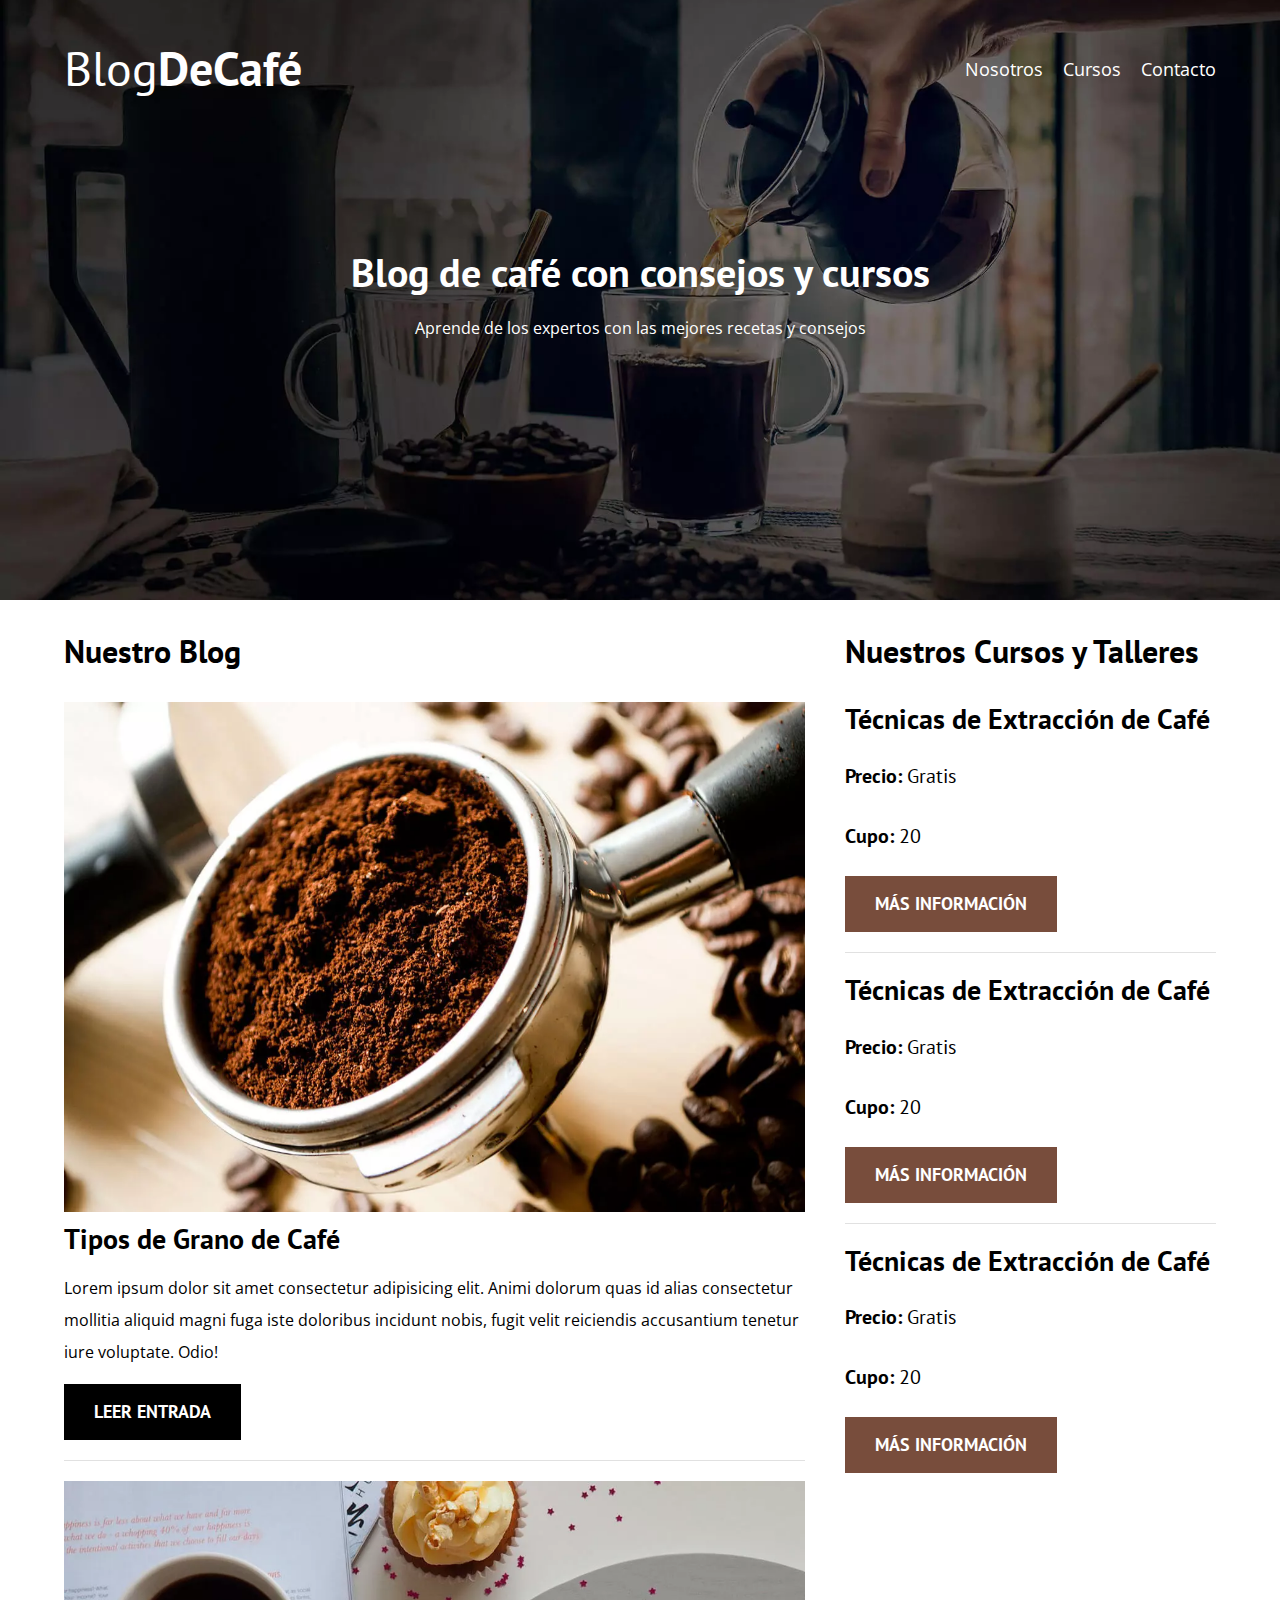
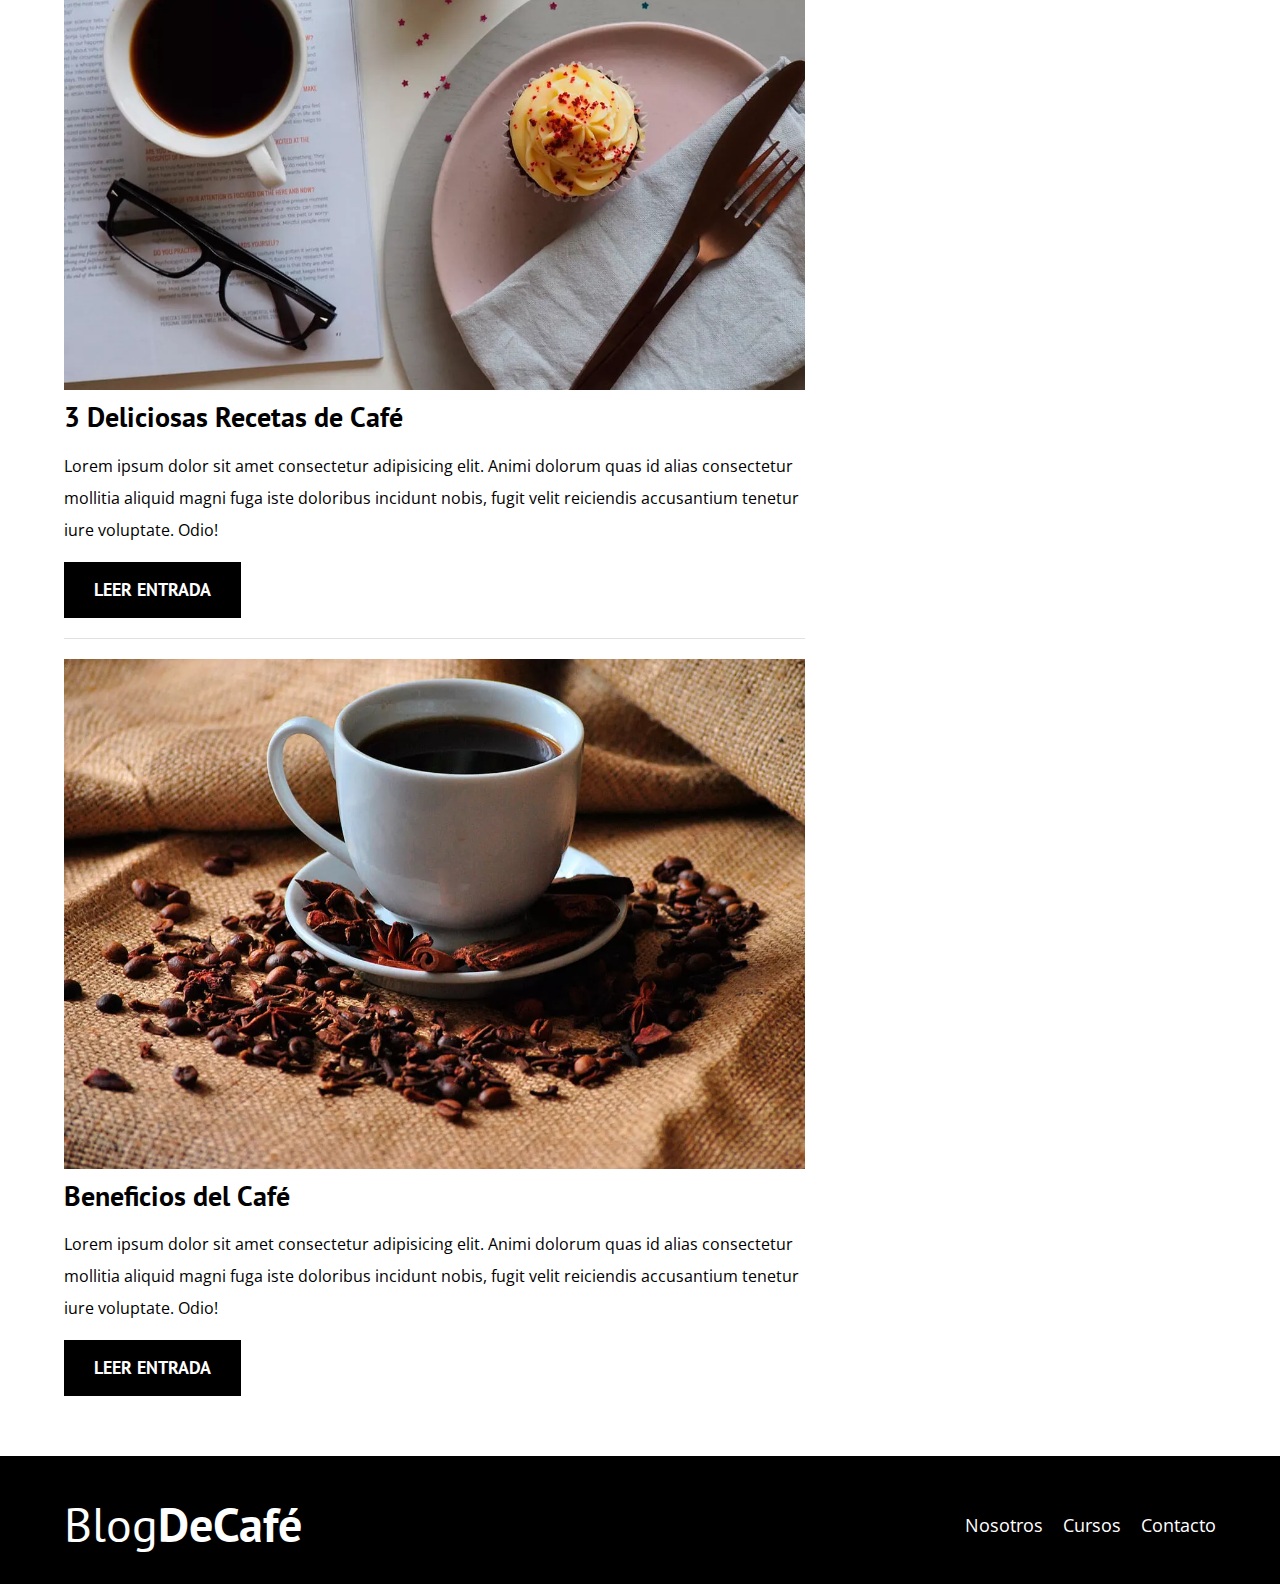
<file: index.html>
<!DOCTYPE html>
<html lang="en">
<head>
    <meta charset="UTF-8">
    <meta http-equiv="X-UA-Compatible" content="IE=edge">
    <meta name="viewport" content="width=device-width, initial-scale=1.0">
    
    <link rel="preconnect" href="https://fonts.googleapis.com">
    <link rel="preconnect" href="https://fonts.gstatic.com" crossorigin>

    <!-- Prefetch -->

    <link rel="Prefetch" href="nosotros.html" as="document">

    <!-- Preload -->
    <link rel="preload" href="css/normalize.css" as="style">
    <link rel="stylesheet" href="./css/normalize.css">

    <link rel="preload" href="css/style.css" as="style">
    <link rel="stylesheet" href="./css/style.css">

    <link rel="preload" href="https://fonts.googleapis.com/css2?family=Krub:wght@400;700&family=Open+Sans&family=PT+Sans:wght@400;700&family=Staatliches&display=swap"
    crossorigin="crossorigin" as="font"> 
    <link href="https://fonts.googleapis.com/css2?family=Krub:wght@400;700&family=Open+Sans&family=PT+Sans:wght@400;700&family=Staatliches&display=swap" rel="stylesheet">

    <title>Blog Café</title>
</head>
<body>
    <header class="header">
        <div class="contenedor">
            <div class="barra">
                <a href="index.html" class="logo" >
                    <h1 class="logo__nombre no-margin centrar-texto">Blog<span class="logo__bold">DeCafé</span></h1>
                </a>

                <nav class="navegacion">
                    <a href="nosotros.html" class="navegacion__enlace">Nosotros</a>
                    <a href="cursos.html" class="navegacion__enlace">Cursos</a>
                    <a href="contacto.html" class="navegacion__enlace">Contacto</a>
                </nav>
            </div>
        </div>
        <div class="header__texto">
            <h2 class="no-margin">Blog de café con consejos y cursos</h2>
            <p>Aprende de los expertos con las mejores recetas y consejos</p>
        </div>
    </header>

    <div class="contenedor contenido-principal">
        <main class="blog">
            <h3>Nuestro Blog</h3>

            <article class="entrada">
                <div class="entrada__imagen">
                    <picture>
                        <source loading="lazy" srcset="img/blog1.webp" type="image/webp">
                        <img loading="lazy" src="img/blog1.jpg" alt="Imagen blog">
                    </picture>
                </div>
                <div class="entrada__contenido">
                    <h4 class="no-margin">Tipos de Grano de Café</h4>
                    <p>Lorem ipsum dolor sit amet consectetur adipisicing elit. Animi dolorum quas id alias consectetur mollitia aliquid magni fuga iste doloribus incidunt nobis, fugit velit reiciendis accusantium tenetur iure voluptate. Odio!</p>
                    <a href="entrada.html" class="boton boton--primario">Leer Entrada</a>
                </div>
            </article>
            <article class="entrada">
                <div class="entrada__imagen">
                    <picture>
                        <source loading="lazy" srcset="img/blog2.webp" type="image/webp">
                        <img loading="lazy" src="img/blog2.jpg" alt="Imagen blog">
                    </picture>
                </div>
                <div class="entrada__contenido">
                    <h4 class="no-margin">3 Deliciosas Recetas de Café</h4>
                    <p>Lorem ipsum dolor sit amet consectetur adipisicing elit. Animi dolorum quas id alias consectetur mollitia aliquid magni fuga iste doloribus incidunt nobis, fugit velit reiciendis accusantium tenetur iure voluptate. Odio!</p>
                    <a href="entrada.html" class="boton boton--primario">Leer Entrada</a>
                </div>
            </article>
            <article class="entrada">
                <div class="entrada__imagen">
                    <picture>
                        <source loading="lazy" srcset="img/blog3.webp" type="image/webp">
                        <img loading="lazy" src="img/blog3.jpg" alt="Imagen blog">
                    </picture>
                </div>
                <div class="entrada__contenido">
                    <h4 class="no-margin">Beneficios del Café</h4>
                    <p>Lorem ipsum dolor sit amet consectetur adipisicing elit. Animi dolorum quas id alias consectetur mollitia aliquid magni fuga iste doloribus incidunt nobis, fugit velit reiciendis accusantium tenetur iure voluptate. Odio!</p>
                    <a href="entrada.html" class="boton boton--primario">Leer Entrada</a>
                </div>
            </article>
        </main>
        <aside class="sidebar">
            <h3>Nuestros Cursos y Talleres</h3>

            <ul class="cursos no-padding">
                <li class="widget-curso">
                    <h4 class="no-margin">Técnicas de Extracción de Café</h4>
                    <p class="widget-curso__label"> Precio: 
                        <span class="widget-curso__info">Gratis</span>
                    </p>
                    <p class="widget-curso__label"> Cupo: 
                        <span class="widget-curso__info">20</span>
                    </p>
                    <a href="entrada.html" class="boton boton--secundario">Más Información</a>
                </li>
                <li class="widget-curso">
                    <h4 class="no-margin">Técnicas de Extracción de Café</h4>
                    <p class="widget-curso__label"> Precio: 
                        <span class="widget-curso__info">Gratis</span>
                    </p>
                    <p class="widget-curso__label"> Cupo: 
                        <span class="widget-curso__info">20</span>
                    </p>
                    <a href="entrada.html" class="boton boton--secundario">Más Información</a>
                </li>
                <li class="widget-curso">
                    <h4 class="no-margin">Técnicas de Extracción de Café</h4>
                    <p class="widget-curso__label"> Precio: 
                        <span class="widget-curso__info">Gratis</span>
                    </p>
                    <p class="widget-curso__label"> Cupo: 
                        <span class="widget-curso__info">20</span>
                    </p>
                    <a href="entrada.html" class="boton boton--secundario">Más Información</a>
                </li>
            </ul>
        </aside>
    </div>
    <footer class="footer">
        <div class="contenedor">
            <div class="barra">
                <a class="logo" href="">
                    <h1 class="logo__nombre no-margin centrar-texto">Blog<span class="logo__bold">DeCafé</span></h1>
                </a>

                <nav class="navegacion">
                    <a href="nosotros.html" class="navegacion__enlace">Nosotros</a>
                    <a href="cursos.html" class="navegacion__enlace">Cursos</a>
                    <a href="contacto.html" class="navegacion__enlace">Contacto</a>
                </nav>
            </div>
        </div>
    </footer>

    <script src="js/modernizr.js"></script>
</body>
</html>
</file>
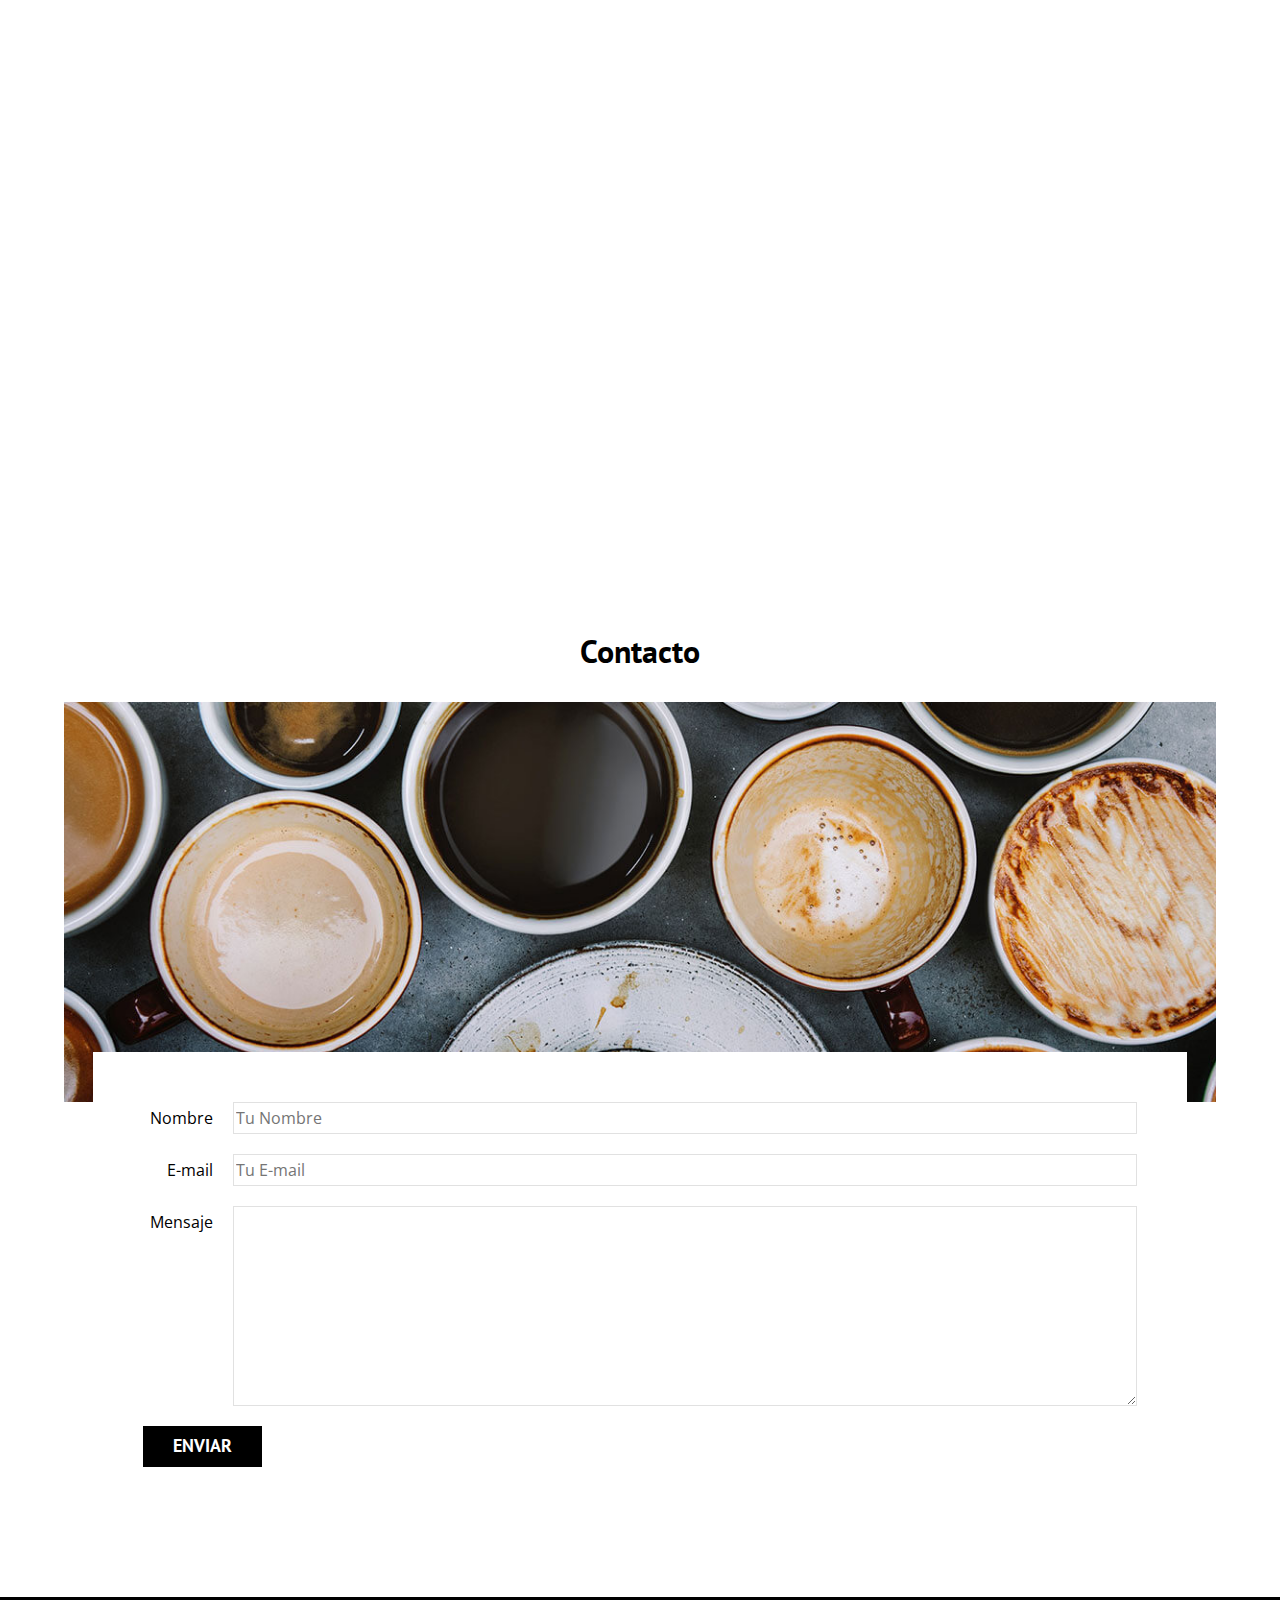
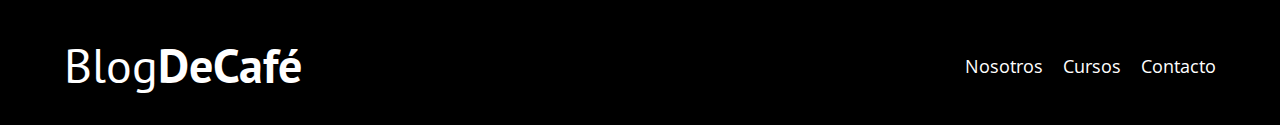
<file: contacto.html>
<!DOCTYPE html>
<html lang="en">
<head>
    <meta charset="UTF-8">
    <meta http-equiv="X-UA-Compatible" content="IE=edge">
    <meta name="viewport" content="width=device-width, initial-scale=1.0">
    <link rel="stylesheet" href="./css/normalize.css">
    <link rel="preconnect" href="https://fonts.googleapis.com">
    <link rel="preconnect" href="https://fonts.gstatic.com" crossorigin>
    <link href="https://fonts.googleapis.com/css2?family=Krub:wght@400;700&family=Open+Sans&family=PT+Sans:wght@400;700&family=Staatliches&display=swap" rel="stylesheet">
    <link rel="stylesheet" href="./css/style.css">
    <title>Blog Café</title>
</head>
<body>
    <header class="header">
        <div class="contenedor">
            <div class="barra">
                <a class="logo" href="index.html">
                    <h1 class="logo__nombre no-margin centrar-texto">Blog<span class="logo__bold">DeCafé</span></h1>
                </a>

                <nav class="navegacion">
                    <a href="nosotros.html" class="navegacion__enlace">Nosotros</a>
                    <a href="cursos.html" class="navegacion__enlace">Cursos</a>
                    <a href="contacto.html" class="navegacion__enlace">Contacto</a>
                </nav>
            </div>
        </div>
        <div class="header__texto">
            <h2 class="no-margin">Blog de café con consejos y cursos</h2>
            <p>Aprende de los expertos con las mejores recetas y consejos</p>
        </div>
    </header>

    <div class="contenedor">
        <h3 class="centrar-texto">Contacto</h3>
        <div class="contacto-bg">

        </div>

        <form class="formulario" action="#">
            <div class="campo">
                <label class="campo__label" for="nombre">Nombre</label>
                <input class="campo__field" type="text" placeholder="Tu Nombre" id="nombre">
            </div>
            <div class="campo">
                <label for="email" class="campo__label" >E-mail</label>
                <input class="campo__field" type="text" placeholder="Tu E-mail" id="email">
            </div>
            <div class="campo">
                <label for="mensaje" class="campo__label" >Mensaje</label>
                <textarea class="campo__field campo__field--textarea" id="mensaje"></textarea>
            </div>

            <div class="campo">
                <input type="submit" value="Enviar" class="boton boton--primario">
            </div>
        </form>
    </div>

    <footer class="footer">
        <div class="contenedor">
            <div class="barra">
                <a class="logo" href="">
                    <h1 class="logo__nombre no-margin centrar-texto">Blog<span class="logo__bold">DeCafé</span></h1>
                </a>

                <nav class="navegacion">
                    <a href="nosotros.html" class="navegacion__enlace">Nosotros</a>
                    <a href="cursos.html" class="navegacion__enlace">Cursos</a>
                    <a href="contacto.html" class="navegacion__enlace">Contacto</a>
                </nav>
            </div>
        </div>
    </footer>
</body>
</html>
</file>
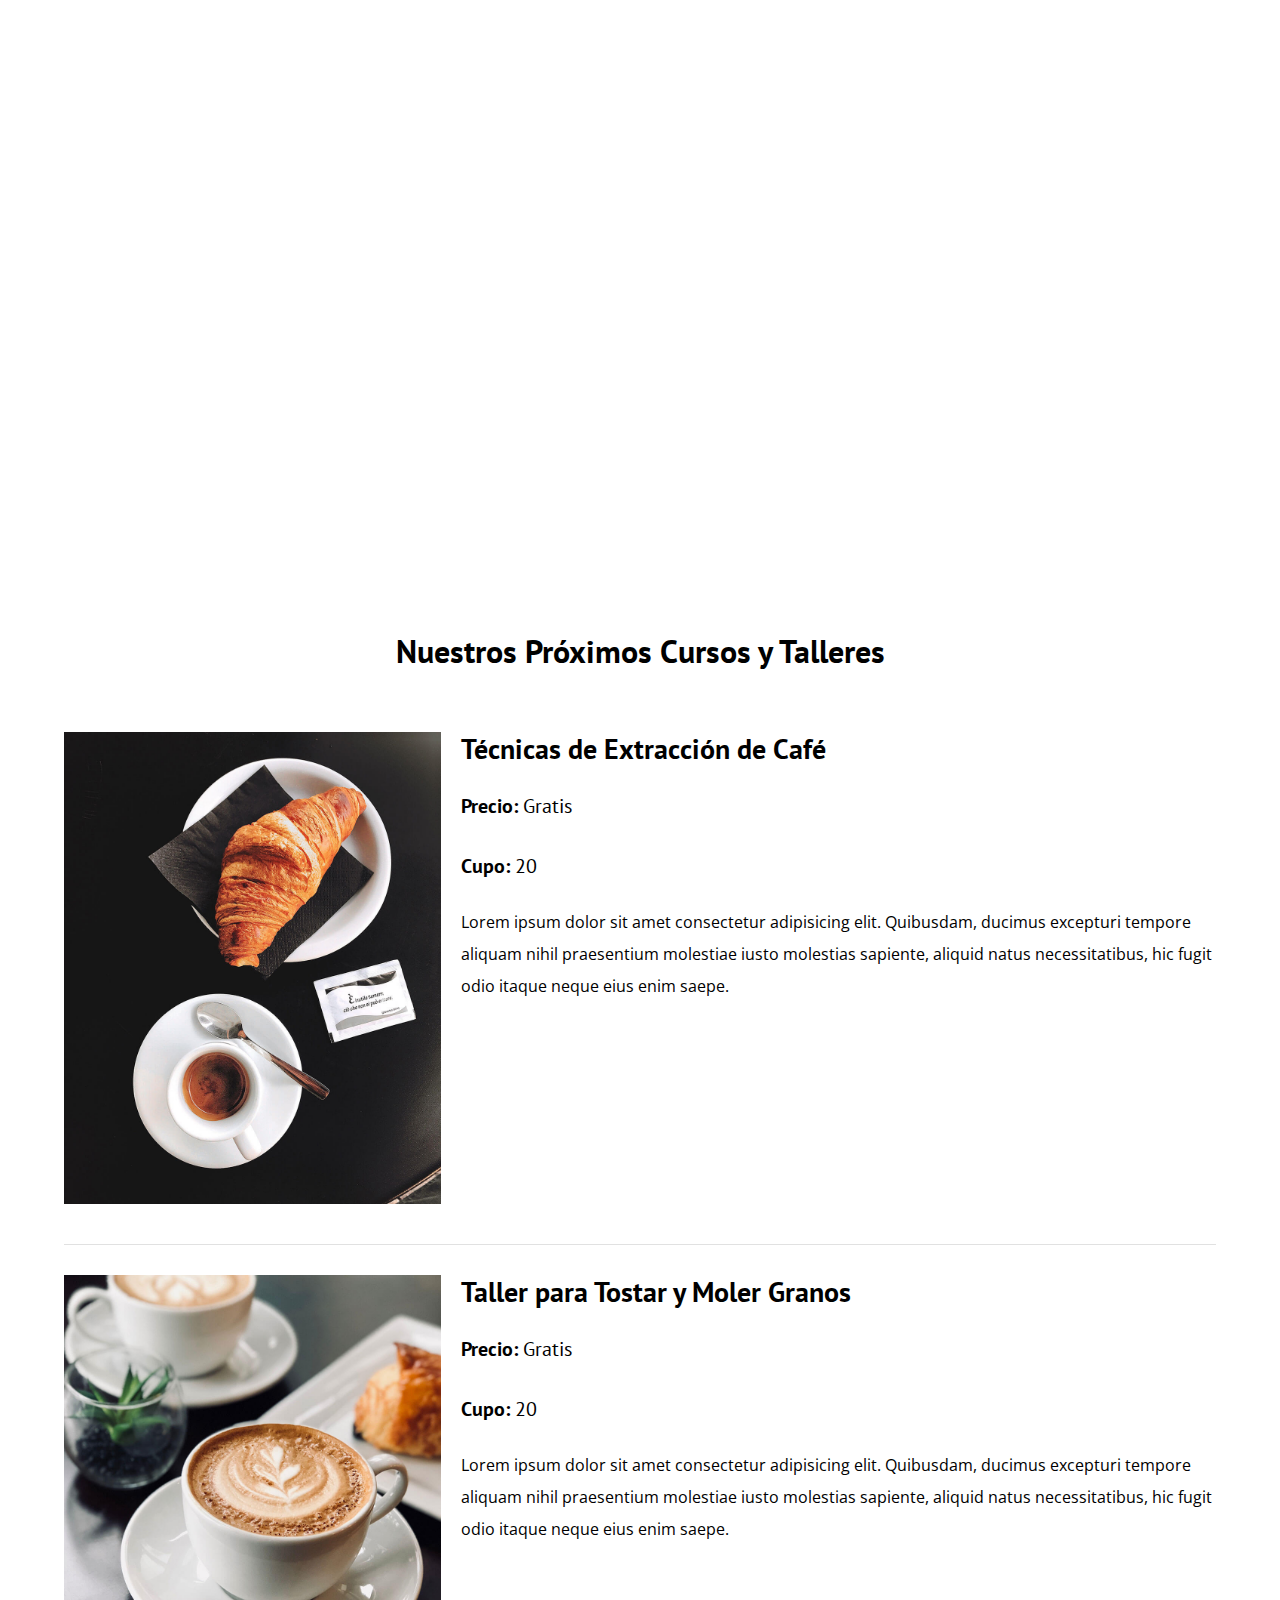
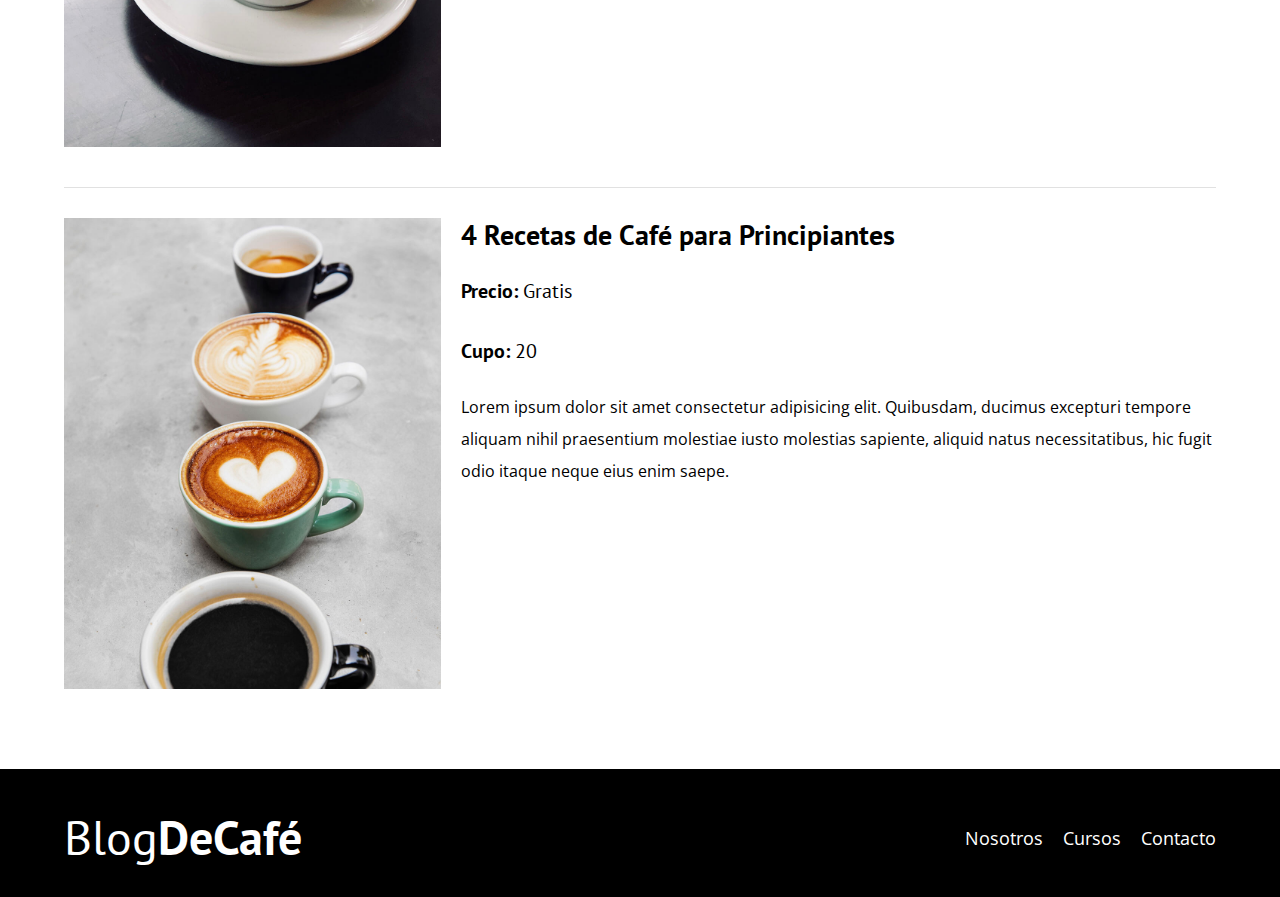
<file: cursos.html>
<!DOCTYPE html>
<html lang="en">
<head>
    <meta charset="UTF-8">
    <meta http-equiv="X-UA-Compatible" content="IE=edge">
    <meta name="viewport" content="width=device-width, initial-scale=1.0">
    <link rel="stylesheet" href="./css/normalize.css">
    <link rel="preconnect" href="https://fonts.googleapis.com">
    <link rel="preconnect" href="https://fonts.gstatic.com" crossorigin>
    <link href="https://fonts.googleapis.com/css2?family=Krub:wght@400;700&family=Open+Sans&family=PT+Sans:wght@400;700&family=Staatliches&display=swap" rel="stylesheet">
    <link rel="stylesheet" href="./css/style.css">
    <title>Blog Café</title>
</head>
<body>
    <header class="header">
        <div class="contenedor">
            <div class="barra">
                <a class="logo" href="index.html">
                    <h1 class="logo__nombre no-margin centrar-texto">Blog<span class="logo__bold">DeCafé</span></h1>
                </a>

                <nav class="navegacion">
                    <a href="nosotros.html" class="navegacion__enlace">Nosotros</a>
                    <a href="cursos.html" class="navegacion__enlace">Cursos</a>
                    <a href="contacto.html" class="navegacion__enlace">Contacto</a>
                </nav>
            </div>
        </div>
        <div class="header__texto">
            <h2 class="no-margin">Blog de café con consejos y cursos</h2>
            <p>Aprende de los expertos con las mejores recetas y consejos</p>
        </div>
    </header>

    <main class="contenedor">
        <h3 class="centrar-texto">Nuestros Próximos Cursos y Talleres</h3>

        <div class="curso">
            <div class="curso__imagen">
                <img src="img/curso1.jpg" alt="imagen del curso">
            </div>

            <div class="curso__informacion">
                <h4 class="no-margin">Técnicas de Extracción de Café</h4>
                <p class="curso__label"> Precio: 
                    <span class="curso__info">Gratis</span>
                </p>
                <p class="curso__label"> Cupo: 
                    <span class="curso__info">20</span>
                </p>
                <p class="curso__descripcion">Lorem ipsum dolor sit amet consectetur adipisicing elit. Quibusdam, ducimus excepturi tempore aliquam nihil praesentium molestiae iusto molestias sapiente, aliquid natus necessitatibus, hic fugit odio itaque neque eius enim saepe.</p>
            </div>
            <!-- .curso__informacion -->
        </div>
        <!-- .curso -->

        <div class="curso">
            <div class="curso__imagen">
                <img src="img/curso2.jpg" alt="imagen del curso">
            </div>

            <div class="curso__informacion">
                <h4 class="no-margin">Taller para Tostar y Moler Granos</h4>
                <p class="curso__label"> Precio: 
                    <span class="curso__info">Gratis</span>
                </p>
                <p class="curso__label"> Cupo: 
                    <span class="curso__info">20</span>
                </p>
                <p class="curso__descripcion">Lorem ipsum dolor sit amet consectetur adipisicing elit. Quibusdam, ducimus excepturi tempore aliquam nihil praesentium molestiae iusto molestias sapiente, aliquid natus necessitatibus, hic fugit odio itaque neque eius enim saepe.</p>
            </div>
            <!-- .curso__informacion -->
        </div>
        <!-- .curso -->

        <div class="curso">
            <div class="curso__imagen">
                <img src="img/curso3.jpg" alt="imagen del curso">
            </div>

            <div class="curso__informacion">
                <h4 class="no-margin">4 Recetas de Café para Principiantes</h4>
                <p class="curso__label"> Precio: 
                    <span class="curso__info">Gratis</span>
                </p>
                <p class="curso__label"> Cupo: 
                    <span class="curso__info">20</span>
                </p>
                <p class="curso__descripcion">Lorem ipsum dolor sit amet consectetur adipisicing elit. Quibusdam, ducimus excepturi tempore aliquam nihil praesentium molestiae iusto molestias sapiente, aliquid natus necessitatibus, hic fugit odio itaque neque eius enim saepe.</p>
            </div>
            <!-- .curso__informacion -->
        </div>
        <!-- .curso -->

    </main>

    <footer class="footer">
        <div class="contenedor">
            <div class="barra">
                <a class="logo" href="">
                    <h1 class="logo__nombre no-margin centrar-texto">Blog<span class="logo__bold">DeCafé</span></h1>
                </a>

                <nav class="navegacion">
                    <a href="nosotros.html" class="navegacion__enlace">Nosotros</a>
                    <a href="cursos.html" class="navegacion__enlace">Cursos</a>
                    <a href="contacto.html" class="navegacion__enlace">Contacto</a>
                </nav>
            </div>
        </div>
    </footer>
</body>
</html>
</file>
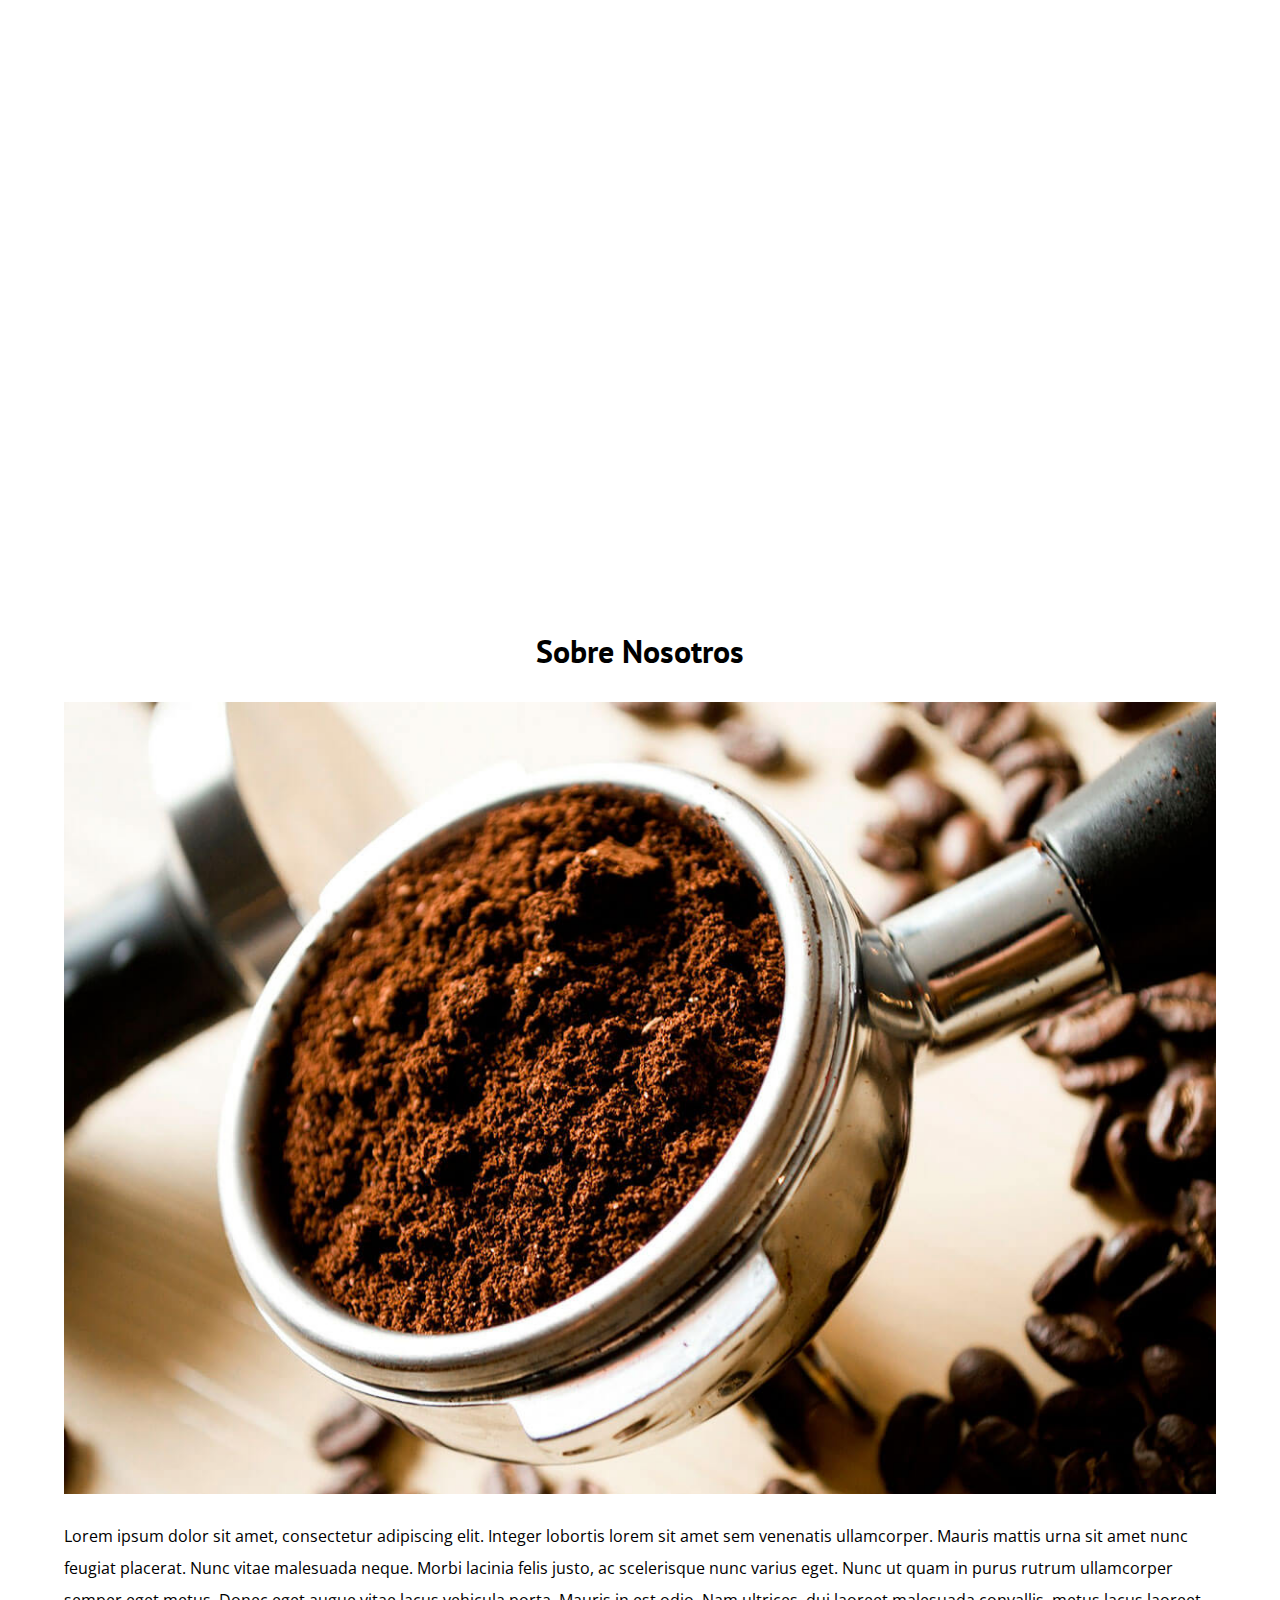
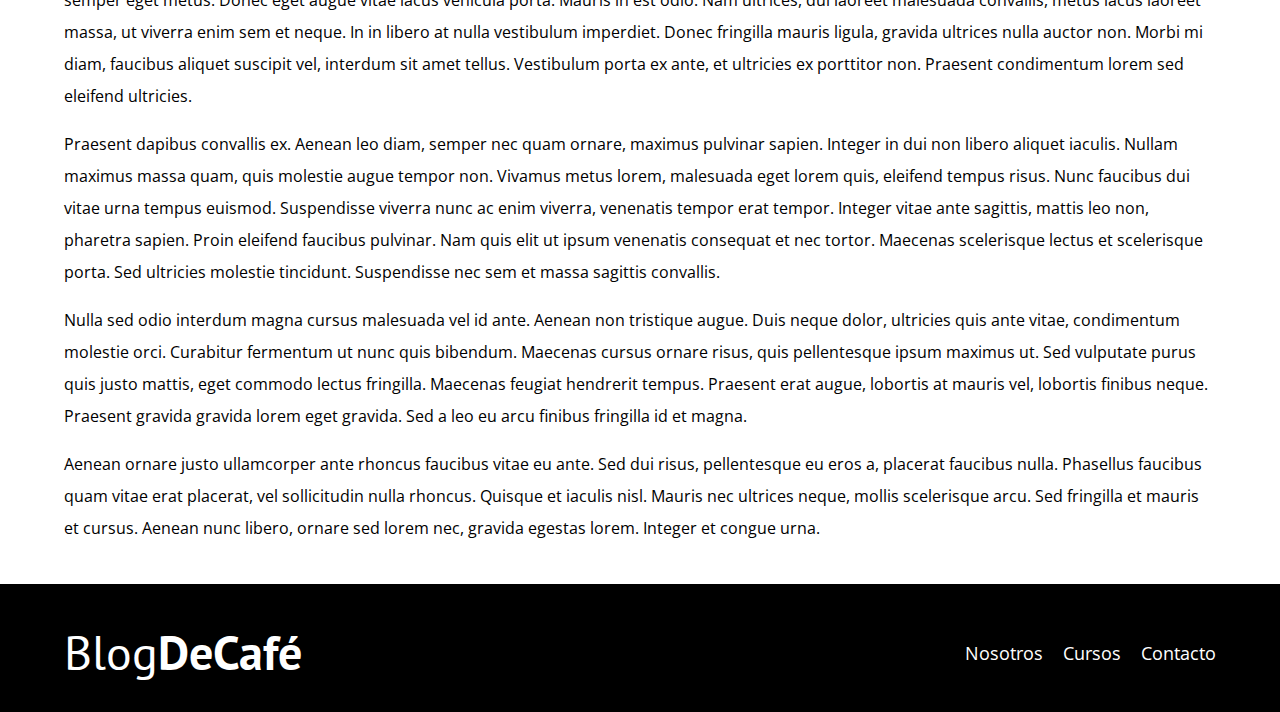
<file: entrada.html>
<!DOCTYPE html>
<html lang="en">
<head>
    <meta charset="UTF-8">
    <meta http-equiv="X-UA-Compatible" content="IE=edge">
    <meta name="viewport" content="width=device-width, initial-scale=1.0">
    <link rel="stylesheet" href="./css/normalize.css">
    <link rel="preconnect" href="https://fonts.googleapis.com">
    <link rel="preconnect" href="https://fonts.gstatic.com" crossorigin>
    <link href="https://fonts.googleapis.com/css2?family=Krub:wght@400;700&family=Open+Sans&family=PT+Sans:wght@400;700&family=Staatliches&display=swap" rel="stylesheet">
    <link rel="stylesheet" href="./css/style.css">
    <title>Blog Café</title>
</head>
<body>
    <header class="header">
        <div class="contenedor">
            <div class="barra">
                <a class="logo" href="index.html">
                    <h1 class="logo__nombre no-margin centrar-texto">Blog<span class="logo__bold">DeCafé</span></h1>
                </a>

                <nav class="navegacion">
                    <a href="nosotros.html" class="navegacion__enlace">Nosotros</a>
                    <a href="cursos.html" class="navegacion__enlace">Cursos</a>
                    <a href="contacto.html" class="navegacion__enlace">Contacto</a>
                </nav>
            </div>
        </div>
        <div class="header__texto">
            <h2 class="no-margin">Blog de café con consejos y cursos</h2>
            <p>Aprende de los expertos con las mejores recetas y consejos</p>
        </div>
    </header>

    <div class="contenedor">
        <h3 class="centrar-texto">Sobre Nosotros</h3>

        <img src="./img/blog1.jpg" alt="entrada del blog">

        <p>Lorem ipsum dolor sit amet, consectetur adipiscing elit. Integer lobortis lorem sit amet sem venenatis ullamcorper. Mauris mattis urna sit amet nunc feugiat placerat.
            Nunc vitae malesuada neque. Morbi lacinia felis justo, ac scelerisque nunc varius eget. Nunc ut quam in purus rutrum ullamcorper semper eget metus. Donec eget augue
             vitae lacus vehicula porta. Mauris in est odio. Nam ultrices, dui laoreet malesuada convallis,
            metus lacus laoreet massa, ut viverra enim sem et neque. In in libero at nulla vestibulum imperdiet. Donec fringilla mauris ligula, gravida ultrices nulla auctor non.
             Morbi mi diam, faucibus aliquet suscipit vel, interdum sit amet tellus. Vestibulum porta ex ante, et ultricies ex porttitor non. Praesent condimentum lorem sed eleifend ultricies.
        </p>

        <p>
            Praesent dapibus convallis ex. Aenean leo diam, semper nec quam ornare, maximus pulvinar sapien.
            Integer in dui non libero aliquet iaculis. Nullam maximus massa quam, quis molestie augue tempor non.
             Vivamus metus lorem, malesuada eget lorem quis, eleifend tempus risus. Nunc faucibus dui vitae urna
             tempus euismod. Suspendisse viverra nunc ac enim viverra, venenatis tempor erat tempor. Integer
             vitae ante sagittis, mattis leo non, pharetra sapien. Proin eleifend faucibus pulvinar. Nam quis
            elit ut ipsum venenatis consequat et nec tortor. Maecenas scelerisque lectus et scelerisque porta.
             Sed ultricies molestie tincidunt. Suspendisse nec sem et massa sagittis convallis.
        </p>
        
        <p>
            Nulla sed odio interdum magna cursus malesuada vel id ante. Aenean non tristique augue.
            Duis neque dolor, ultricies quis ante vitae, condimentum molestie orci. Curabitur fermentum
             ut nunc quis bibendum. Maecenas cursus ornare risus, quis pellentesque ipsum maximus ut.
              Sed vulputate purus quis justo mattis, eget commodo lectus fringilla. Maecenas feugiat
               hendrerit tempus. Praesent erat augue, lobortis at mauris vel, lobortis finibus neque.
                Praesent gravida gravida lorem eget gravida. Sed a leo eu arcu finibus fringilla id et magna.
        </p>

        <p>
            Aenean ornare justo ullamcorper ante rhoncus faucibus vitae eu ante. Sed dui risus,
            pellentesque eu eros a, placerat faucibus nulla. Phasellus faucibus quam vitae erat placerat,
             vel sollicitudin nulla rhoncus. Quisque et iaculis nisl. Mauris nec ultrices neque, mollis
              scelerisque arcu. Sed fringilla et mauris et cursus. Aenean nunc libero, ornare sed lorem
               nec, gravida egestas lorem. Integer et congue urna.
        </p>
        
    </div>

    <footer class="footer">
        <div class="contenedor">
            <div class="barra">
                <a class="logo" href="">
                    <h1 class="logo__nombre no-margin centrar-texto">Blog<span class="logo__bold">DeCafé</span></h1>
                </a>

                <nav class="navegacion">
                    <a href="nosotros.html" class="navegacion__enlace">Nosotros</a>
                    <a href="cursos.html" class="navegacion__enlace">Cursos</a>
                    <a href="contacto.html" class="navegacion__enlace">Contacto</a>
                </nav>
            </div>
        </div>
    </footer>
</body>
</html>
</file>
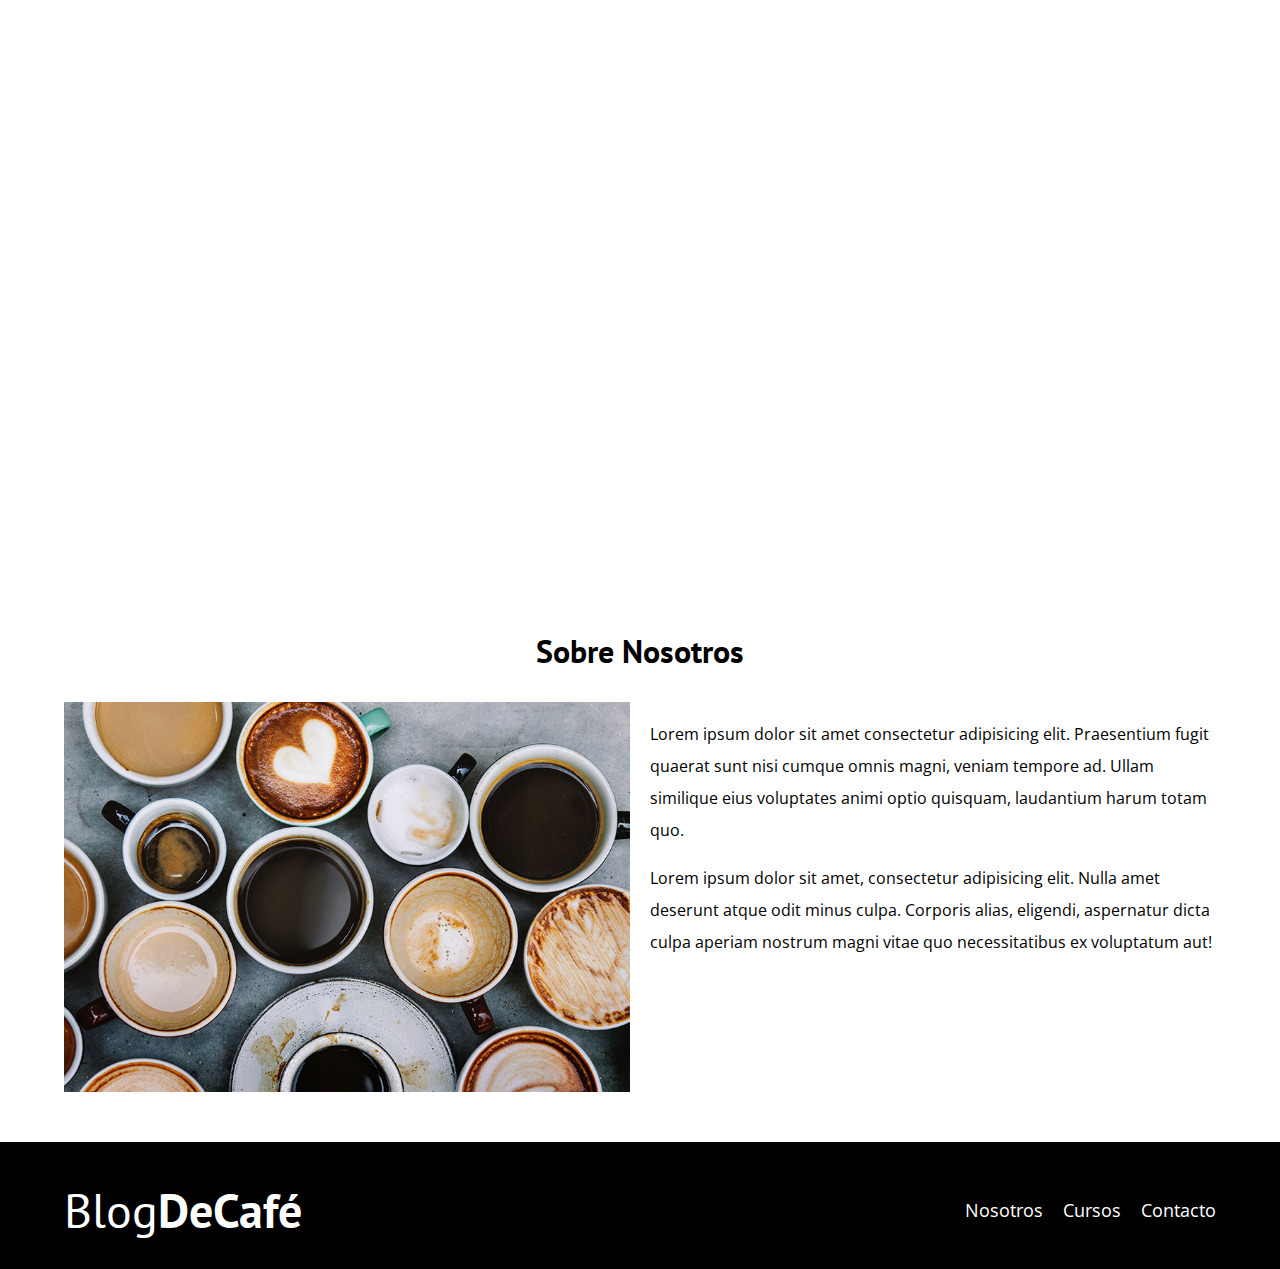
<file: nosotros.html>
<!DOCTYPE html>
<html lang="en">
<head>
    <meta charset="UTF-8">
    <meta http-equiv="X-UA-Compatible" content="IE=edge">
    <meta name="viewport" content="width=device-width, initial-scale=1.0">
    <link rel="stylesheet" href="./css/normalize.css">
    <link rel="preconnect" href="https://fonts.googleapis.com">
    <link rel="preconnect" href="https://fonts.gstatic.com" crossorigin>
    <link href="https://fonts.googleapis.com/css2?family=Krub:wght@400;700&family=Open+Sans&family=PT+Sans:wght@400;700&family=Staatliches&display=swap" rel="stylesheet">
    <link rel="stylesheet" href="./css/style.css">
    <title>Blog Café</title>
</head>
<body>
    <header class="header">
        <div class="contenedor">
            <div class="barra">
                <a class="logo" href="index.html">
                    <h1 class="logo__nombre no-margin centrar-texto">Blog<span class="logo__bold">DeCafé</span></h1>
                </a>

                <nav class="navegacion">
                    <a href="nosotros.html" class="navegacion__enlace">Nosotros</a>
                    <a href="cursos.html" class="navegacion__enlace">Cursos</a>
                    <a href="contacto.html" class="navegacion__enlace">Contacto</a>
                </nav>
            </div>
        </div>
        <div class="header__texto">
            <h2 class="no-margin">Blog de café con consejos y cursos</h2>
            <p>Aprende de los expertos con las mejores recetas y consejos</p>
        </div>
    </header>

    <div class="contenedor">
        <h3 class="centrar-texto">Sobre Nosotros</h3>

        <div class="sobre-nosotros">
            <div class="sobre-nosotros__imagen">
                <img src="img/nosotros.jpg" alt="imagen nosotros">
            </div>

            <div class="sobre-nosotros__texto">
                <p>Lorem ipsum dolor sit amet consectetur adipisicing elit. Praesentium fugit quaerat sunt nisi cumque omnis magni, veniam tempore ad. Ullam similique eius voluptates animi optio quisquam, laudantium harum totam quo.</p>
                <p>Lorem ipsum dolor sit amet, consectetur adipisicing elit. Nulla amet deserunt atque odit minus culpa. Corporis alias, eligendi, aspernatur dicta culpa aperiam nostrum magni vitae quo necessitatibus ex voluptatum aut!</p>
            </div>
        </div>
    </div>

    <footer class="footer">
        <div class="contenedor">
            <div class="barra">
                <a class="logo" href="">
                    <h1 class="logo__nombre no-margin centrar-texto">Blog<span class="logo__bold">DeCafé</span></h1>
                </a>

                <nav class="navegacion">
                    <a href="nosotros.html" class="navegacion__enlace">Nosotros</a>
                    <a href="cursos.html" class="navegacion__enlace">Cursos</a>
                    <a href="contacto.html" class="navegacion__enlace">Contacto</a>
                </nav>
            </div>
        </div>
    </footer>
</body>
</html>
</file>
<file: css/style.css>
:root{
    --fuenteHeading: 'PT Sans', sans-serif;
    --fuenteParrafos: 'Open Sans', sans-serif;

    --primario: #784D3C;
    --gris: #e1e1e1;
    --blanco: #ffffff;
    --negro: #000000;
}

html{
    box-sizing: border-box;
    font-size: 62.5%;
}

*, *:before, *:after{
    box-sizing: inherit;
}

body{
    font-family: var(--fuenteParrafos);
    font-size: 1.6rem;
    line-height: 2;
}

/* GLOBALES */

.contenedor{
    max-width: 120rem;
    width: 90%;
    /* width: min(90%, 120rem); */
    margin: 0 auto;
}

a{
    text-decoration: none;
}

h1, h2, h3, h4{
    font-family: var(--fuenteHeading);
    line-height: 1.2;
}

h1{
    font-size: 4.8rem;
}

h2{
    font-size: 4rem;
}

h3{
    font-size: 3.2rem;
}

h4{
    font-size: 2.8rem;
}

img{
    max-width: 100%;
}

/* Utilidades */

.no-margin{
    margin: 0;
}

.no-padding{
    padding: 0;
}

.centrar-texto{
    text-align: center;
}

/* HEADER */

.webp .header{
    background-image: url(../img/banner.webp);
}

.no-webp .header{
    background-image: url(../img/banner.jpg);
}

.header{
    height: 60rem;
    background-size: cover;
    background-repeat: no-repeat;
    background-position: center center;
}

.header__texto{
    text-align: center;
    color: var(--blanco);
    margin-top: 5rem;
}

@media (min-width: 768px) {
    .header__texto{
        margin-top: 15rem;
    }
}

.barra{
    padding-top: 4rem;
}

@media (min-width: 768px) {
    .barra{
        display: flex;
        justify-content: space-between;
        align-items: center;
    }
}

.logo{
    color: var(--blanco);
}

.logo__nombre{
    font-weight: 400;
}

.logo__bold{
    font-weight: 700;
}

@media (min-width: 768px) {
    .navegacion{
        display: flex;
        gap: 2rem;
    }
}

.navegacion__enlace{
    display: block;
    text-align: center;
    font-size: 1.8rem;
    color: var(--blanco);
}

@media (min-width: 768px) {
    .contenido-principal{
        display: grid;
        grid-template-columns: 2fr 1fr;
        column-gap: 4rem;
    }
}

.entrada{
    border-bottom: 1px solid var(--gris);
    margin-bottom: 2rem;
}

.entrada:last-of-type{
    border: none;
    margin-bottom: 0;
}

.boton{
    display: block;
    font-family: var(--fuenteHeading);
    color: var(--blanco);
    text-align: center;
    padding: 1rem 3rem;
    font-size: 1.8rem;
    text-transform: uppercase;
    font-weight: 700;
    margin-bottom: 2rem;
    border: none;
}

@media (min-width: 768px) {
    .boton{
        display: inline-block;
    }
}

.boton:hover{
    cursor: pointer;
}

.boton--primario{
    background-color: var(--negro);
}

.boton--secundario{
    background-color: var(--primario);   
}

.cursos{
    list-style: none;
}

.widget-curso{
    border-bottom: 1px solid var(--gris);
    margin-bottom: 2rem;
}

.widget-curso:last-of-type{
    border: none;
    margin-bottom: 0;
}

.widget-curso__label{
    font-family: var(--fuenteHeading);
    font-weight: bold;
}

.widget-curso__info{
    font-weight: normal;
}

.widget-curso__label,
.widget-curso__info{
    font-size: 2rem;
}

/* Footer */

.footer{
    background-color: var(--negro);
    padding-bottom: 3rem;
    margin-top: 4rem;
}

/* Sobre Nosotros */
@media (min-width: 768px) {
    .sobre-nosotros{
        display: flex;
        justify-content: space-between;
    }

    .sobre-nosotros__imagen, 
    .sobre-nosotros__texto{
        flex: 0 0 calc(50% - 1rem);
    }

    /* .sobre-nosotros__imagen, 
    .sobre-nosotros__texto{
        flex-basis: calc(50% - 1rem);
    } */

    /* .sobre-nosotros {
        display: grid;
        grid-template-columns: repeat(2, 1fr);
        column-gap: 2rem;
    } */
}

.curso{
    padding: 3rem 0;
    border-bottom: 1px solid var(--gris);
}

@media (min-width: 768px) {
    .curso{
        display: grid;
        grid-template-columns: 1fr 2fr;
        column-gap: 2rem;
    }
}

.curso:last-of-type{
    border: none;
}

.curso__label{
    font-family: var(--fuenteHeading);
    font-weight: bold;
}

.curso__info{
    font-weight: normal;
}

.curso__label,
.curso__info{
    font-size: 2rem;
}

/* Contacto */

.contacto-bg{
    background-image: url(/img/contacto.jpg);
    height: 40rem;
    background-size: cover;
    background-repeat: no-repeat;
}

.formulario{
    background-color: var(--blanco);
    margin: -5rem auto 0 auto;
    width: 95%;
    padding: 5rem;
}

.campo{
    display: flex;
    margin-bottom: 2rem;
}

.campo__label{
    flex: 0 0 9rem;
    text-align: right;
    padding-right: 2rem;
}


.campo__field{
    flex: 1;
    border: 1px solid var(--gris);
}

.campo__field--textarea{
    height: 20rem;
}
</file>
